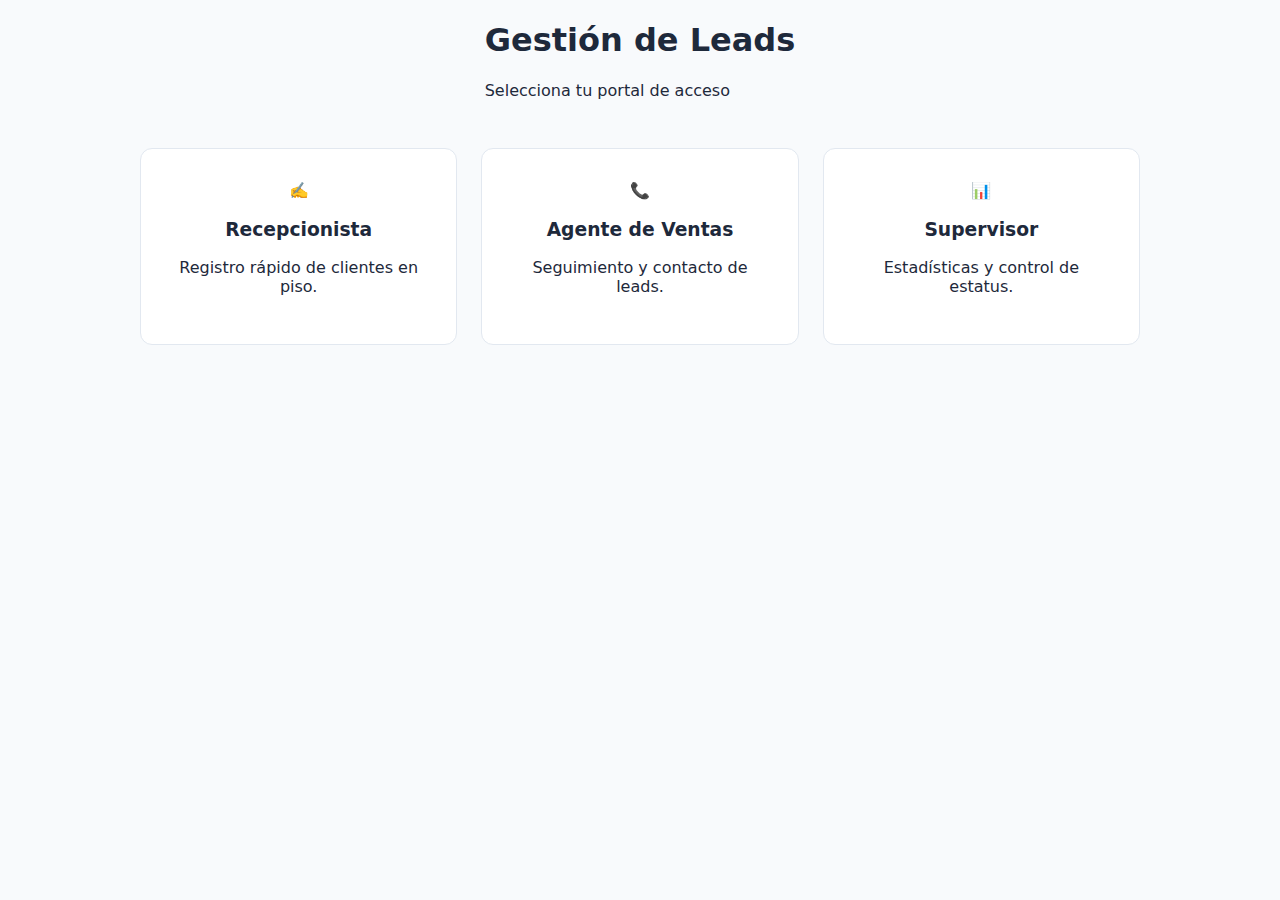
<file: index.html>
<!DOCTYPE html>
<html lang="es">
<head>
    <meta charset="UTF-8">
    <meta name="viewport" content="width=device-width, initial-scale=1.0">
    <title>Lead Manager - Home</title>
    <link rel="stylesheet" href="css/style.css">
</head>
<body>
    <header>
        <h1>Gestión de Leads</h1>
        <p>Selecciona tu portal de acceso</p>
    </header>

    <main class="container">
        <div class="grid">
            <a href="auth.html?role=receptionist" class="card">
                <div class="icon">✍️</div>
                <h3>Recepcionista</h3>
                <p>Registro rápido de clientes en piso.</p>
            </a>

            <a href="auth.html?role=agent" class="card">
                <div class="icon">📞</div>
                <h3>Agente de Ventas</h3>
                <p>Seguimiento y contacto de leads.</p>
            </a>

            <a href="auth.html?role=supervisor" class="card">
                <div class="icon">📊</div>
                <h3>Supervisor</h3>
                <p>Estadísticas y control de estatus.</p>
            </a>
        </div>
    </main>
</body>
</html>
</file>
<file: css/style.css>
:root {
    --primary: #2563eb;
    --bg: #f8fafc;
    --text: #1e293b;
    --card-bg: #ffffff;
}

body {
    font-family: 'Segoe UI', system-ui, sans-serif;
    background-color: var(--bg);
    color: var(--text);
    margin: 0;
    display: flex;
    flex-direction: column;
    align-items: center;
    min-height: 100vh;
}

.container { width: 90%; max-width: 1000px; margin-top: 2rem; }

.grid {
    display: grid;
    grid-template-columns: repeat(auto-fit, minmax(250px, 1fr));
    gap: 1.5rem;
}

.card {
    background: var(--card-bg);
    padding: 2rem;
    border-radius: 12px;
    text-decoration: none;
    color: inherit;
    text-align: center;
    transition: transform 0.2s, box-shadow 0.2s;
    border: 1px solid #e2e8f0;
}

.card:hover {
    transform: translateY(-5px);
    box-shadow: 0 10px 15px -3px rgba(0,0,0,0.1);
}

.auth-form {
    background: white;
    padding: 2.5rem;
    border-radius: 1rem;
    box-shadow: 0 4px 6px rgba(0,0,0,0.05);
    width: 350px;
    margin-top: 5rem;
}

input {
    width: 100%;
    padding: 0.75rem;
    margin: 0.5rem 0;
    border: 1px solid #cbd5e1;
    border-radius: 0.5rem;
    box-sizing: border-box;
}

button {
    width: 100%;
    padding: 0.75rem;
    background: var(--primary);
    color: white;
    border: none;
    border-radius: 0.5rem;
    cursor: pointer;
    font-weight: bold;
}
</file>
